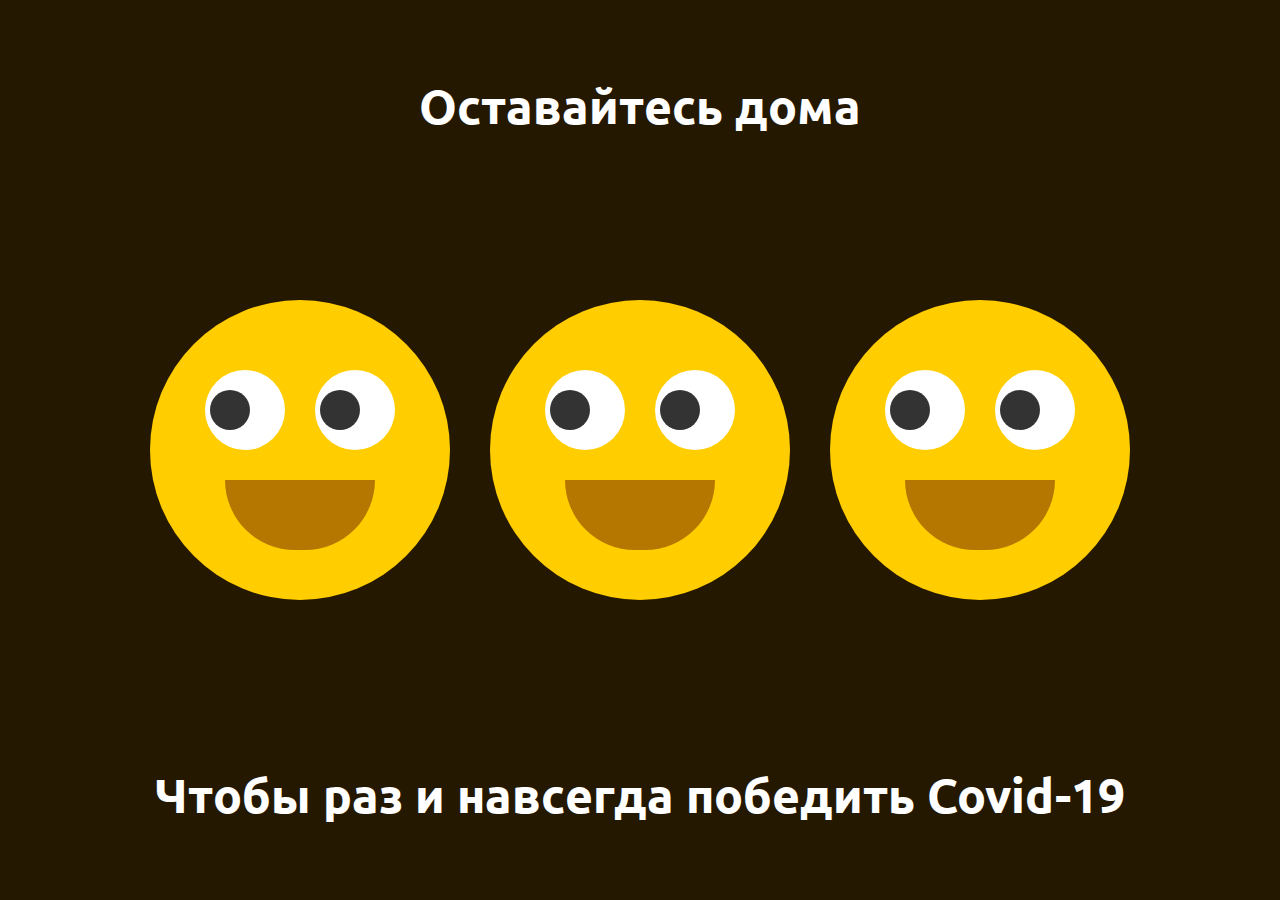
<file: eyes/index.html>
<!DOCTYPE html>
<html lang="en">
<head>
	<meta charset="UTF-8">
	<meta name="viewport" content="width=device-width, initial-scale=1.0">
	<link rel="stylesheet" href="style.css">
	<title>Document</title>
</head>
<body>
	<div class="container">
		<h2>Оставайтесь дома</h2>
		<div class="face">
			<div class="eyes">
				<span class="eye"></span>
				<span class="eye"></span>
			</div>
		</div>
		<div class="face">
			<div class="eyes">
				<span class="eye"></span>
				<span class="eye"></span>
			</div>
		</div>
		<div class="face">
			<div class="eyes">
				<span class="eye"></span>
				<span class="eye"></span>
			</div>
		</div>
		<h2>Чтобы раз и навсегда победить Covid-19</h2>
	</div>


	<script>
		document.querySelector("body").addEventListener('mousemove', eyeBall);
		function eyeBall() {
			const eye = document.querySelectorAll('.eye');
			eye.forEach( function(eye) {
				let x = (eye.getBoundingClientRect().left) + (eye.clientWidth / 2);
				let y = (eye.getBoundingClientRect().top) + (eye.clientHeight / 2);
				let radian = Math.atan2(event.pageX - x, event.pageY - y);
				let rot = (radian * (180 / Math.PI) * -1) + 270;
				eye.style.transform = `rotate(${rot}deg)`;
			});
		}
	</script>
</body>
</html>
</file>
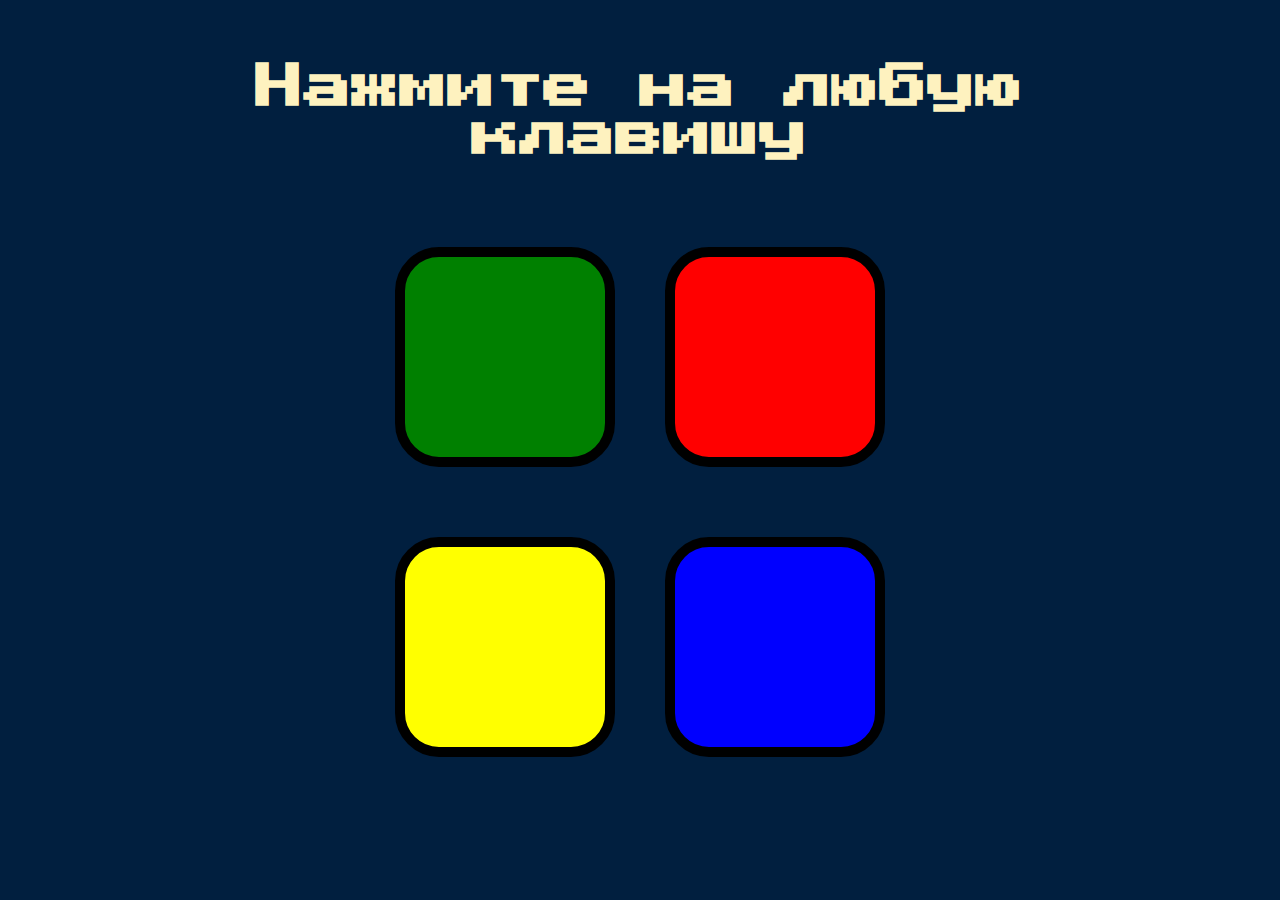
<file: game/index.html>
<!DOCTYPE html>
<html lang="en" dir="ltr">

<head>
  <meta charset="utf-8">
  <title>Simon</title>
  <link rel="stylesheet" href="https://cdnjs.cloudflare.com/ajax/libs/animate.css/4.0.0/animate.min.css">
  <link href="https://fonts.googleapis.com/css?family=Press+Start+2P" rel="stylesheet">
  <link rel="stylesheet" href="styles.css">
</head>

<body>
  <h1 id="level-title">Нажмите на любую клавишу</h1>
  <div class="container">
      <div class="row">
        <div type="button" id="green" class="btn green"></div>
        <div type="button" id="red" class="btn red"></div>
      </div>
      <div class="row">
        <div type="button" id="yellow" class="btn yellow"></div>
        <div type="button" id="blue" class="btn blue"></div>
      </div>
    </div>


</body>
<script src="https://ajax.googleapis.com/ajax/libs/jquery/3.5.1/jquery.min.js"></script>
<script src="main.js"></script>
</html>
</file>
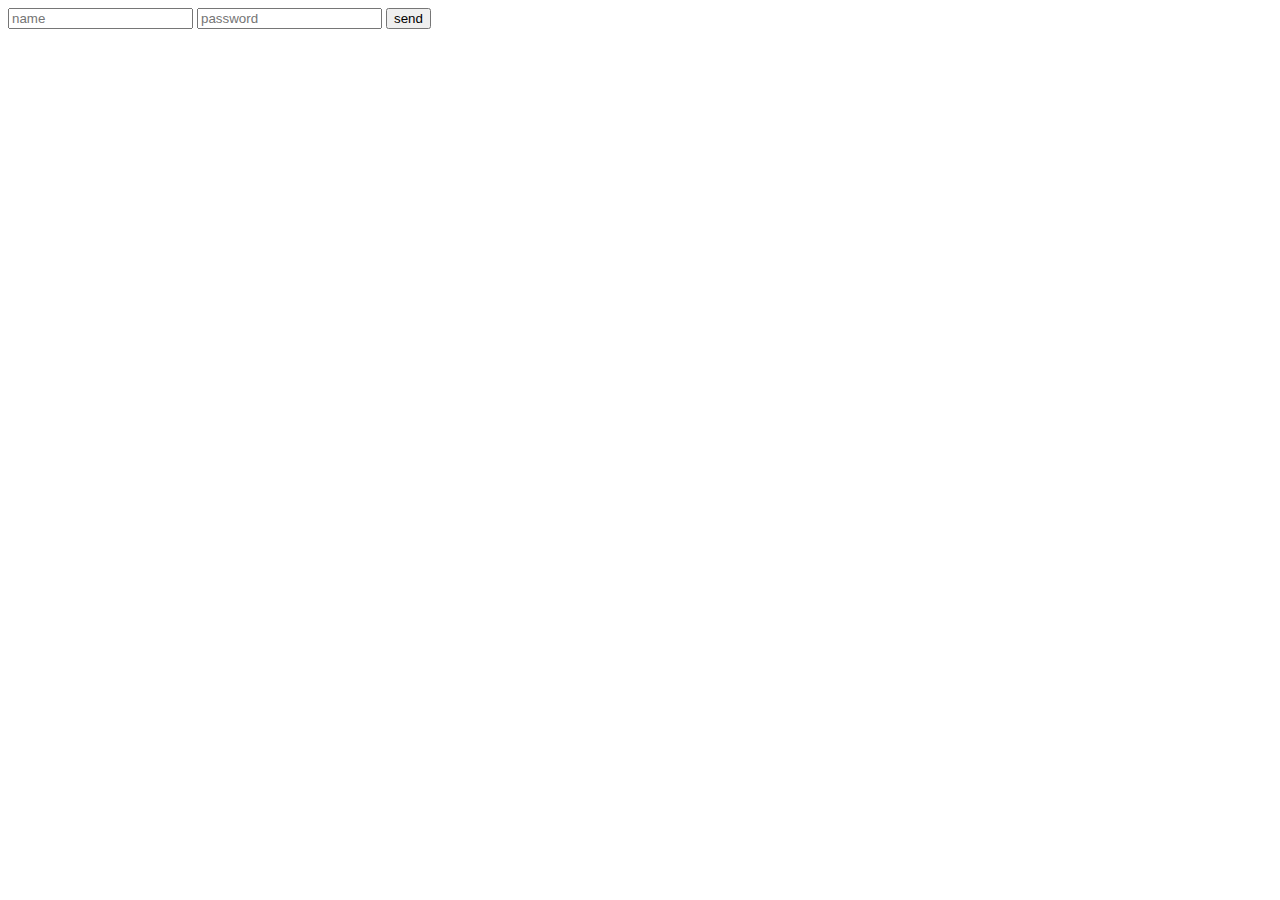
<file: lifeserver/index.html>
<!DOCTYPE html>
<html lang="en">
<head>
    <meta charset="UTF-8">
    <meta name="viewport" content="width=device-width, initial-scale=1.0">
    <title>Document</title>
</head>
<body>
    <form action="#">
        <input type="text" name="name" placeholder="name">
        <input type="password" name="password" placeholder="password">
        <button type="submit">send</button>
    </form>

    <script src="script.js"></script>
</body>
</html>
</file>
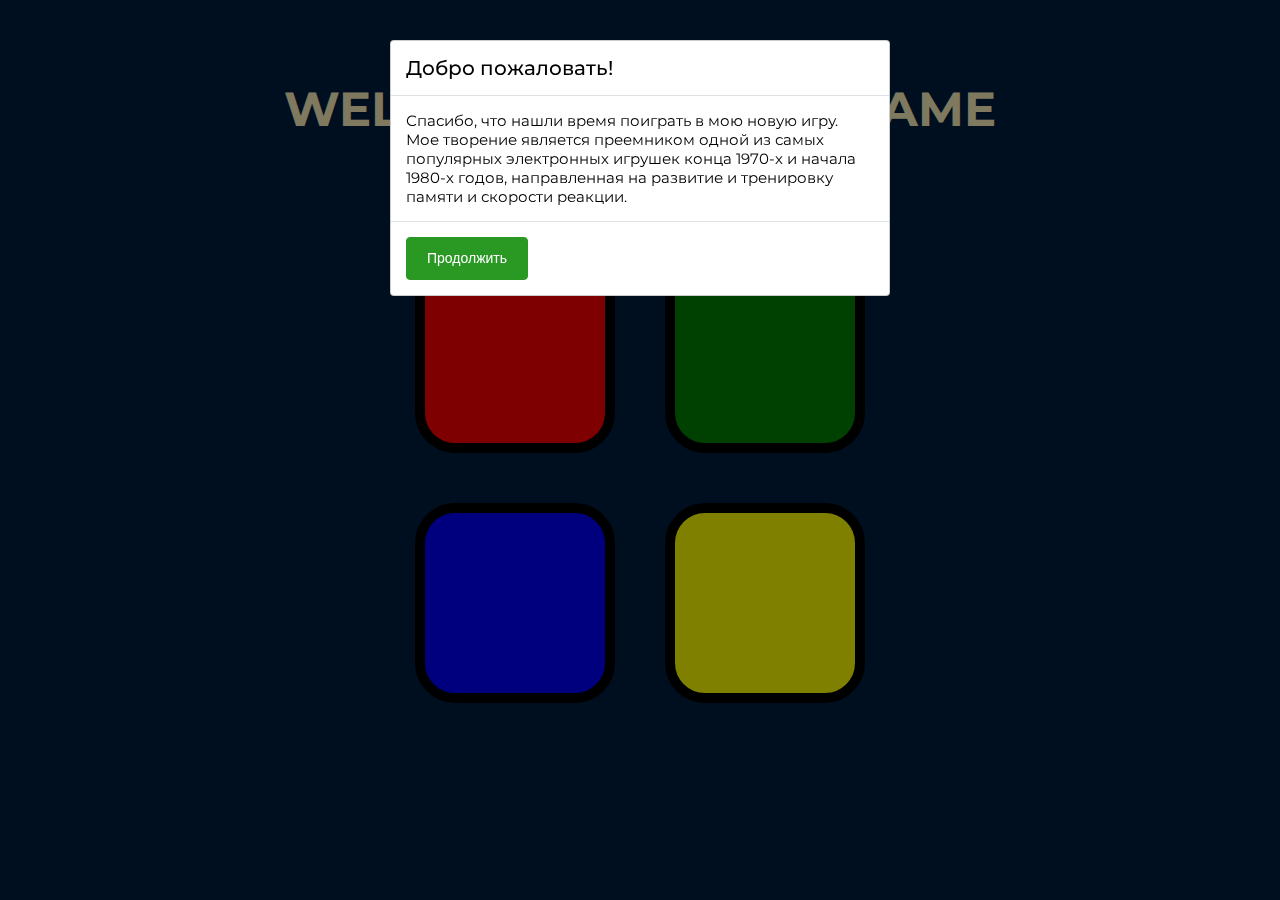
<file: popygGame/index.html>
<!DOCTYPE html>
<html lang="en" dir="ltr">

<head>
  <meta charset="utf-8">
  <title>Simon</title>
  <link rel="stylesheet" href="https://cdnjs.cloudflare.com/ajax/libs/animate.css/4.0.0/animate.min.css">
  <link rel="stylesheet" href="css/style.min.css">
</head>

<body>
  <body>
    <h1>WELCOME TO POPYG GAME</h1>
    <div class="container">
        <div class="wrapper">
            <div id="red" class="button red"></div>
            <div id="green" class="button green"></div>
            <div id="blue" class="button blue"></div>
            <div id="yellow" class="button yellow"></div>
        </div>
    </div>
    <div class="modal" data-modal-start>
        <div class="modal-dialog">
            <div class="modal-content">
                <div class="modal-header">
                    <div class="modal-title">
                        Добро пожаловать!
                    </div>
                </div>
                <div class="modal-body">
                    Спасибо, что нашли время поиграть в мою новую игру.
                    Мое творение является преемником одной из самых популярных электронных игрушек конца 1970-х и начала 1980-х годов, направленная на развитие и тренировку памяти и скорости реакции.
                </div>
                <div class="modal-footer">
                    <button class="btn-continue btn btn-success">Продолжить</button>
                </div>
            </div>
        </div>
    </div>

    <div class="modal" data-modal-end>
        <div class="modal-dialog">
            <div class="modal-content">
                <div class="modal-header">
                    <div class="modal-title">
                        Правила игры
                    </div>
                </div>
                <div class="modal-body">
                    После того, как вы нажмете кнопку <span>Начать игру</span> на одной из четырех кнопок сработает вспышка и соответсвующий ей звук. Вы должны на нее нажать. После сработает еще одна рандомная вспышка со звуком. Но сейчас вы должны нажать на предыдущую кнопку и на ту, что загорелась только что и так далее.
                    Задача игры — запомнить продемонстрированную последовательность вспышек и звуков.
                </div>
                <div class="modal-footer">
                    <button data-close class="btn btn-success">Начать игру</button>
                </div>
            </div>
        </div>
    </div>


</body>
    <script src="main.js"></script>
</html>
</file>
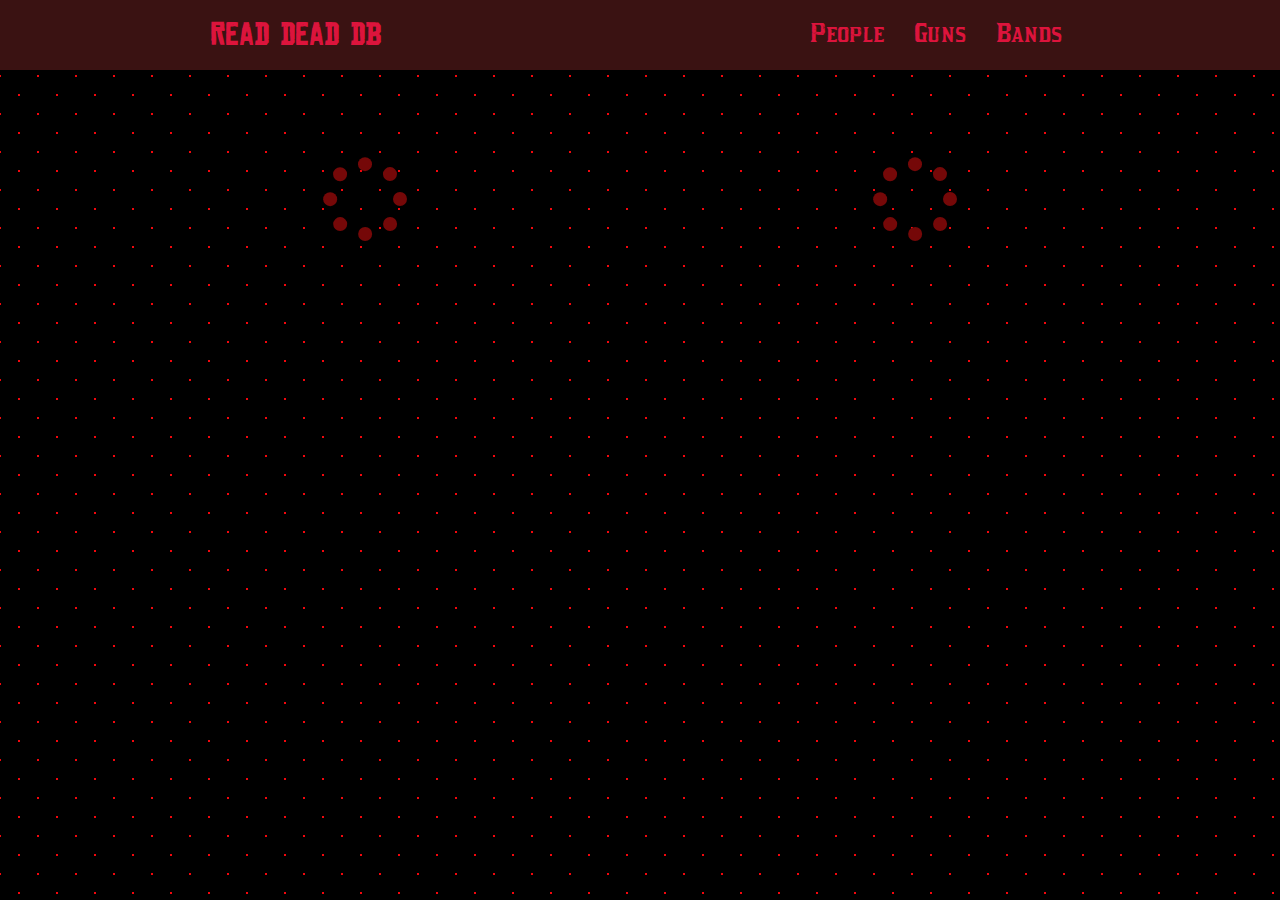
<file: rddb-v2/index.html>
<!doctype html><html lang="en"><head><meta charset="UTF-8"><meta name="viewport" content="width=device-width,initial-scale=1"><title>Read Dead DB</title><link href="main-7b13ae24.css" rel="stylesheet"></head><body><div id="root"></div><script src="main-7b13ae24.js"></script></body></html>
</file>
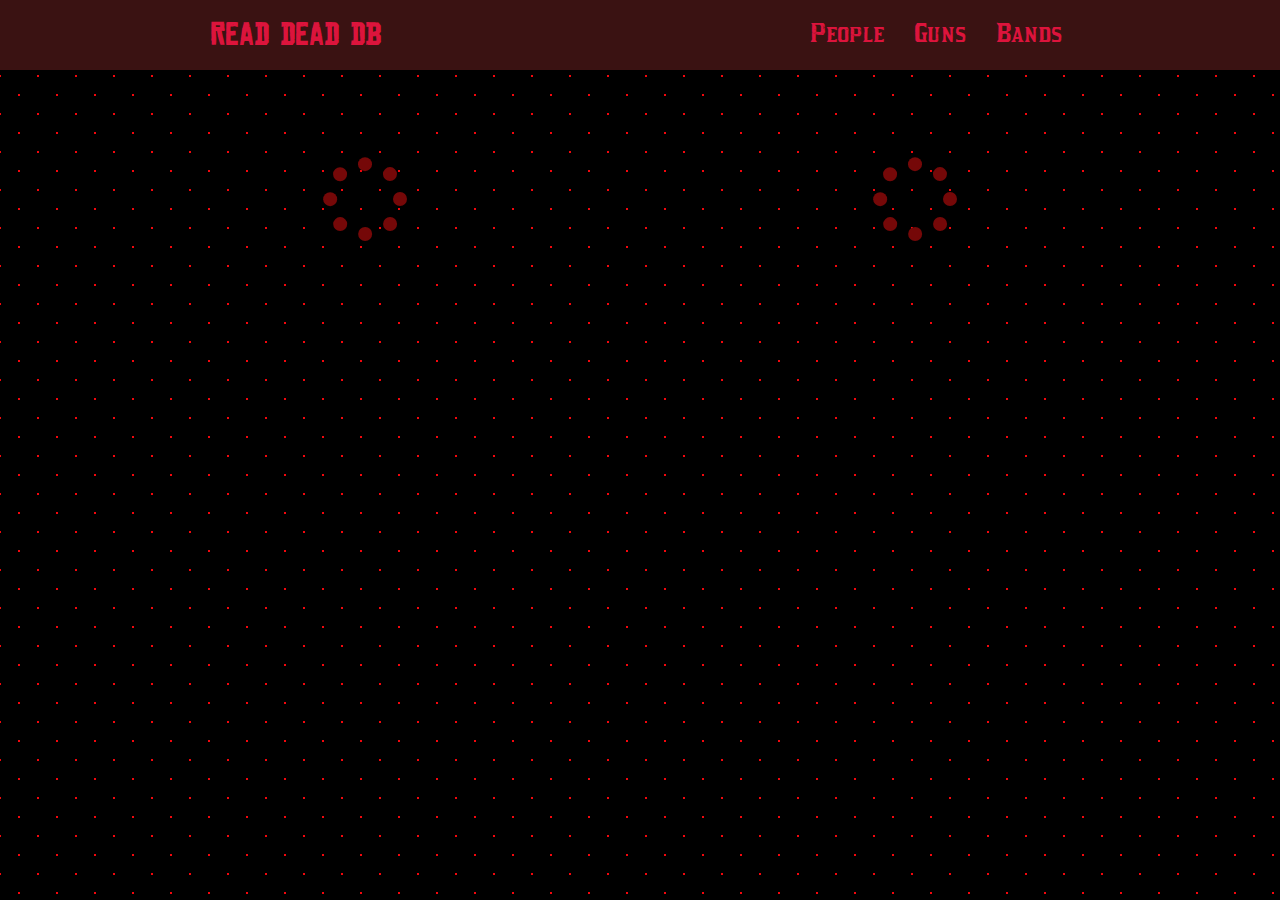
<file: rddbv3/index.html>
<!doctype html><html lang="en"><head><meta charset="UTF-8"><meta name="viewport" content="width=device-width,initial-scale=1"><title>Read Dead DB</title><link href="main-afdd906d.css" rel="stylesheet"></head><body><div id="root"></div><script src="main-afdd906d.js"></script></body></html>
</file>
<file: eyes/style.css>
@import url('https://fonts.googleapis.com/css2?family=Ubuntu:wght@500&display=swap');

* {
	margin: 0;
	padding: 0;
	box-sizing: border-box;
	font-family: 'Ubuntu', sans-serif;
}

body {
	display: flex;
	justify-content: center;
	align-items: center;
	min-height: 100vh;
	background: #251801;
	cursor: url(virus.png), pointer;
}

.container {
	position: relative;
	display: flex;
	justify-content: center;
	align-items: center;
	height: 100vh;
	width: 100%;
}

.container .face {
	position: relative;
	width: 300px;
	height: 300px;
	border-radius: 50%;
	background: #ffcd00;
	display: flex;
	justify-content: center;
	align-items: center;
	margin: 0 20px;
}

.container .face:hover {
	background: linear-gradient(180deg, #f44336, #f44336, #ffcd00);
}

.container .face:before {
	content: "";
	top: 180px;
	position: absolute;
	width: 150px;
	height: 70px;
	border-bottom-left-radius: 70px;
	border-bottom-right-radius: 70px;
	background: #b57700;
	transition: .5s;
}

.container .face:hover:before {
	top: 210px;
	width: 150px;
	height: 20px;
	border-bottom-left-radius: 0;
	border-bottom-right-radius: 0;
	background: #9d0b00;
}

.container .face .eyes {
	position: relative;
	top: -40px;
	display: flex;
	flex-wrap: wrap;
}

.container .face .eyes .eye {
	position: relative;
	width: 80px;
	height: 80px;
	display: block;
	margin: 0 15px;
	background: #fff;
	border-radius: 50%;
}

.container .face .eyes .eye:before {
	content: "";
	position: absolute;
	width: 40px;
	height: 40px;
	background: #333;
	border-radius: 50%;
	top: 50%;
	left: 25px;
	transform: translate(-50%, -50%);
}

.container h2 {
	position: absolute;
	top: 75px;
	font-size: 3em;
	color: #fff;
}

.container h2:last-child {
	position: absolute;
	top: auto;
	bottom: 75px;
	font-size: 3em;
	color: #fff;
}
</file>
<file: game/styles.css>
body {
  text-align: center;
  background-color: #011F3F;
}

#level-title {
  font-family: 'Press Start 2P', cursive;
  font-size: 3rem;
  margin:  5%;
  color: #FEF2BF;
}

.container {
  display: block;
  width: 50%;
  margin: auto;

}

.row{
  display: flex;
  justify-content: center;
  margin-bottom: 20px;
}

.btn {
  margin: 25px;
  height: 200px;
  width: 200px;
  border: 10px solid black;
  border-radius: 20%;
}

.game-over {
  background-color: red;
  opacity: 0.8;
}

.red {
  background-color: red;
}

.green {
  background-color: green;
}

.blue {
  background-color: blue;
}

.yellow {
  background-color: yellow;
}

.pressed {
  box-shadow: 0 0 20px white;
  background-color: grey;
}

@media (max-width: 1100px){
  #level-title{
    font-size: 2rem;
  }
  .btn{
    width: 150px;
    height: 150px;
  }
}

@media (max-width: 400px){
  #level-title{
    font-size: 1rem;
  }
  .btn{
    width: 80px;
    height: 80px;
  }
  .row{
    display: flex;
    flex-direction: column;
    margin-bottom: 20px;
  }
}
</file>
<file: rddb-v2/main-7b13ae24.css>
.header {
    display: flex;
    justify-content: space-around;
    align-items: center;
    position: sticky;
    top: 0;
    background-color: rgb(58, 18, 18);
    padding: 1em 0 1em;
}

.header-menu {
    display: flex;
    justify-content: space-around;
}

.header-menu li {
    list-style-type: none;
}

.header-menu li a {
    font-family: RDRLino;
    color: crimson;
    font-size: 1.5em;
    text-decoration: none;
    padding: 5px 15px;
}

.header-menu li a:hover,
.logo a:hover {
    background-color: rgba(71, 71, 71, 0.637);
    border-radius: 5px;
}

.logo a {
    padding: 7px;
    font-family: Redemption;
    font-size: 2em;
    text-decoration: none;
    color: crimson;   
}

.list {
    background-color: #fff;
    width: 350px;
    border-radius: 10px;
}

.list h2 {
    border-top-left-radius: inherit;
    border-top-right-radius: inherit;
    background-color: #bb293c;
    font-family: Redemption;
    letter-spacing: 2px;
    color: white;
    padding: 10px 20px;
    font-weight: bold;
}

.list ul {
    padding: 20px;
}

.list ul li {
    cursor: pointer;
    font-family: RDRLino;
    text-transform: uppercase;
    list-style: none;
    padding: 15px 5px;
    border-bottom: 1px solid rgba(0,0,0,0.1);
}

.list ul li:hover {
    background-color: rgba(0, 0, 0, 0.3);
    border-radius: 5px;
}

.list ul li:last-child {
    border-bottom: none;
}
@keyframes ldio-fxndvbcxiz {
    0% {
      opacity: 1;
      backface-visibility: hidden;
      transform: translateZ(0) scale(1.5,1.5);
    } 100% {
      opacity: 0;
      backface-visibility: hidden;
      transform: translateZ(0) scale(1,1);
    }
  }
  .ldio-fxndvbcxiz div > div {
    position: absolute;
    width: 14.16px;
    height: 14.16px;
    border-radius: 50%;
    background: #750808;
    animation: ldio-fxndvbcxiz 1s linear infinite;
  }.ldio-fxndvbcxiz div:nth-child(1) > div {
    left: 87px;
    top: 52px;
    animation-delay: -0.875s;
  }
  .ldio-fxndvbcxiz > div:nth-child(1) {
    transform: rotate(0deg);
    transform-origin: 94.08px 59.08px;
  }.ldio-fxndvbcxiz div:nth-child(2) > div {
    left: 77px;
    top: 77px;
    animation-delay: -0.75s;
  }
  .ldio-fxndvbcxiz > div:nth-child(2) {
    transform: rotate(45deg);
    transform-origin: 84.08px 84.08px;
  }.ldio-fxndvbcxiz div:nth-child(3) > div {
    left: 52px;
    top: 87px;
    animation-delay: -0.625s;
  }
  .ldio-fxndvbcxiz > div:nth-child(3) {
    transform: rotate(90deg);
    transform-origin: 59.08px 94.08px;
  }.ldio-fxndvbcxiz div:nth-child(4) > div {
    left: 27px;
    top: 77px;
    animation-delay: -0.5s;
  }
  .ldio-fxndvbcxiz > div:nth-child(4) {
    transform: rotate(135deg);
    transform-origin: 34.08px 84.08px;
  }.ldio-fxndvbcxiz div:nth-child(5) > div {
    left: 17px;
    top: 52px;
    animation-delay: -0.375s;
  }
  .ldio-fxndvbcxiz > div:nth-child(5) {
    transform: rotate(180deg);
    transform-origin: 24.08px 59.08px;
  }.ldio-fxndvbcxiz div:nth-child(6) > div {
    left: 27px;
    top: 27px;
    animation-delay: -0.25s;
  }
  .ldio-fxndvbcxiz > div:nth-child(6) {
    transform: rotate(225deg);
    transform-origin: 34.08px 34.08px;
  }.ldio-fxndvbcxiz div:nth-child(7) > div {
    left: 52px;
    top: 17px;
    animation-delay: -0.125s;
  }
  .ldio-fxndvbcxiz > div:nth-child(7) {
    transform: rotate(270deg);
    transform-origin: 59.08px 24.08px;
  }.ldio-fxndvbcxiz div:nth-child(8) > div {
    left: 77px;
    top: 27px;
    animation-delay: 0s;
  }
  .ldio-fxndvbcxiz > div:nth-child(8) {
    transform: rotate(315deg);
    transform-origin: 84.08px 34.08px;
  }
  .loadingio-spinner-spin-vk7dpoodkw9 {
    width: 118px;
    height: 118px;
    display: inline-block;
    overflow: hidden;
    background: none;
  }
  .ldio-fxndvbcxiz {
    width: 100%;
    height: 100%;
    position: relative;
    transform: translateZ(0) scale(1);
    backface-visibility: hidden;
    transform-origin: 0 0; /* see note above */
  }
  .ldio-fxndvbcxiz div { box-sizing: content-box; }
  
  div .center {
      margin: 20px auto 0;
  }
.people-details {
    display: flex;
    justify-content: space-between;
    border-radius: 10px;
    background-color: #fff;
}

.people-details-list {
    padding: 15px;
    list-style-type: none;
}

.people-details-list li {
    padding: 15px 5px;
    border-bottom: 1px solid rgba(0, 0, 0, 0.1);
    font-family: RDRLino;
    text-transform: uppercase;
}

.people-details .coverImage {
    width: 250px;
    padding: 15px;
}

.people-details .coverImage img {
    max-width: 100%;
    border-radius: 10px;
}

.people-details-list li:last-child {
    border-bottom: none;
}


.accordion {
    max-width: 240px;
    font-size: 15px;
    text-transform: none;
}

.accordion .contentBx {
    position: relative;
}

.accordion .contentBx .label {
    cursor: pointer;
    padding: 10px;
    background-color: rgb(58, 18, 18);
    color: white;
    position: relative;
}

.accordion .contentBx .label::after {
    content: '+';
    font-weight: bold;
    position: absolute;
    right: 20px;
    top: 50%;
    transform: translateY(-50%);
    font-size: 1.5em;
}

.accordion .contentBx.active .label::after {
    content: '-';
}

.accordion .contentBx .content {
    cursor: default;
    position: relative;
    height: 0;
    overflow: hidden;
    overflow-y: scroll;
    transition: .3s;
}

.accordion .contentBx.active .content {
    height: 100px;
    padding: 10px;
}
.container {
    display: flex;
    max-width: 1100px;
    margin: 0 auto;
    justify-content: space-between;
    align-items: center;
    margin-top: 50px;
}
@font-face {
	font-family: 'Redemption';
	src: url(images/Redemption.eot);
	src: url(images/Redemption.woff) format('woff'), url(images/Redemption.ttf) format('truetype'), url(images/Redemption.svg) format('svg');
	font-weight: normal;
	font-style: normal;
}

@font-face {
	font-family: 'RDRLino';
	src: url(images/RDRLino-Regular.ttf);
	font-weight: normal;
	font-style: normal;
}
* {
    margin: 0;
    padding: 0;
    box-sizing: border-box;
}

body {
	background-color: #000000;
	background-image:  radial-gradient(#f3070d 0.9500000000000001px, transparent 0.9500000000000001px), radial-gradient(#f3070d 0.9500000000000001px, #000000 0.9500000000000001px);
	background-size: 38px 38px;
	background-position: 0 0,19px 19px;
}
.alert {
    color: crimson;
    font-family: Redemption;
    text-align: center;
    font-size: 30px;
    margin-top: 1em;
}
</file>
<file: rddbv3/main-afdd906d.css>
.header {
    display: flex;
    justify-content: space-around;
    align-items: center;
    position: sticky;
    top: 0;
    background-color: rgb(58, 18, 18);
    padding: 1em 0 1em;
}

.header-menu {
    display: flex;
    justify-content: space-around;
}

.header-menu li {
    list-style-type: none;
}

.header-menu li a {
    font-family: RDRLino;
    color: crimson;
    font-size: 1.5em;
    text-decoration: none;
    padding: 5px 15px;
}

.header-menu li a:hover,
.logo a:hover {
    background-color: rgba(71, 71, 71, 0.637);
    border-radius: 5px;
}

.logo a {
    padding: 7px;
    font-family: Redemption;
    font-size: 2em;
    text-decoration: none;
    color: crimson;   
}

@media (max-width: 500px) {
    .header .logo a {
        font-size: 1.6em;
    }
    .header-menu li a {
        font-size: 1.1em;
    }
}

@media (max-width: 380px) {
    .header .logo a {
        font-size: 1.3em;
    }
    .header-menu li a {
        font-size: 1em;
        padding-right: 0;
    }
}



.list {
    background-color: #fff;
    width: 350px;
    border-radius: 10px;
}

.list h2 {
    border-top-left-radius: inherit;
    border-top-right-radius: inherit;
    background-color: #bb293c;
    font-family: Redemption;
    letter-spacing: 2px;
    color: white;
    padding: 10px 20px;
    font-weight: bold;
}

.list ul {
    padding: 20px;
}

.list ul li {
    cursor: pointer;
    font-family: RDRLino;
    text-transform: uppercase;
    list-style: none;
    padding: 15px 5px;
    border-bottom: 1px solid rgba(0,0,0,0.1);
}

.list ul li:hover {
    background-color: rgba(0, 0, 0, 0.3);
    border-radius: 5px;
}

.list ul li:last-child {
    border-bottom: none;
}

@media (max-width: 953px) {
    .list {
        width: 80%;
        margin-bottom: 2em;
    }
}

@media (max-width: 380px) {
    .list {
        width: 100%;
    }
}
@keyframes ldio-fxndvbcxiz {
    0% {
      opacity: 1;
      backface-visibility: hidden;
      transform: translateZ(0) scale(1.5,1.5);
    } 100% {
      opacity: 0;
      backface-visibility: hidden;
      transform: translateZ(0) scale(1,1);
    }
  }
  .ldio-fxndvbcxiz div > div {
    position: absolute;
    width: 14.16px;
    height: 14.16px;
    border-radius: 50%;
    background: #750808;
    animation: ldio-fxndvbcxiz 1s linear infinite;
  }.ldio-fxndvbcxiz div:nth-child(1) > div {
    left: 87px;
    top: 52px;
    animation-delay: -0.875s;
  }
  .ldio-fxndvbcxiz > div:nth-child(1) {
    transform: rotate(0deg);
    transform-origin: 94.08px 59.08px;
  }.ldio-fxndvbcxiz div:nth-child(2) > div {
    left: 77px;
    top: 77px;
    animation-delay: -0.75s;
  }
  .ldio-fxndvbcxiz > div:nth-child(2) {
    transform: rotate(45deg);
    transform-origin: 84.08px 84.08px;
  }.ldio-fxndvbcxiz div:nth-child(3) > div {
    left: 52px;
    top: 87px;
    animation-delay: -0.625s;
  }
  .ldio-fxndvbcxiz > div:nth-child(3) {
    transform: rotate(90deg);
    transform-origin: 59.08px 94.08px;
  }.ldio-fxndvbcxiz div:nth-child(4) > div {
    left: 27px;
    top: 77px;
    animation-delay: -0.5s;
  }
  .ldio-fxndvbcxiz > div:nth-child(4) {
    transform: rotate(135deg);
    transform-origin: 34.08px 84.08px;
  }.ldio-fxndvbcxiz div:nth-child(5) > div {
    left: 17px;
    top: 52px;
    animation-delay: -0.375s;
  }
  .ldio-fxndvbcxiz > div:nth-child(5) {
    transform: rotate(180deg);
    transform-origin: 24.08px 59.08px;
  }.ldio-fxndvbcxiz div:nth-child(6) > div {
    left: 27px;
    top: 27px;
    animation-delay: -0.25s;
  }
  .ldio-fxndvbcxiz > div:nth-child(6) {
    transform: rotate(225deg);
    transform-origin: 34.08px 34.08px;
  }.ldio-fxndvbcxiz div:nth-child(7) > div {
    left: 52px;
    top: 17px;
    animation-delay: -0.125s;
  }
  .ldio-fxndvbcxiz > div:nth-child(7) {
    transform: rotate(270deg);
    transform-origin: 59.08px 24.08px;
  }.ldio-fxndvbcxiz div:nth-child(8) > div {
    left: 77px;
    top: 27px;
    animation-delay: 0s;
  }
  .ldio-fxndvbcxiz > div:nth-child(8) {
    transform: rotate(315deg);
    transform-origin: 84.08px 34.08px;
  }
  .loadingio-spinner-spin-vk7dpoodkw9 {
    width: 118px;
    height: 118px;
    display: inline-block;
    overflow: hidden;
    background: none;
  }
  .ldio-fxndvbcxiz {
    width: 100%;
    height: 100%;
    position: relative;
    transform: translateZ(0) scale(1);
    backface-visibility: hidden;
    transform-origin: 0 0; /* see note above */
  }
  .ldio-fxndvbcxiz div { box-sizing: content-box; }
  
  div .center {
      margin: 20px auto 0;
  }
.people-details {
    display: flex;
    justify-content: space-between;
    border-radius: 10px;
    background-color: #fff;
}

.people-details-list {
    padding: 15px;
    list-style-type: none;
}

.people-details-list li {
    padding: 15px 5px;
    border-bottom: 1px solid rgba(0, 0, 0, 0.1);
    font-family: RDRLino;
    text-transform: uppercase;
}

.people-details .coverImage {
    width: 250px;
    padding: 15px;
}

.people-details .coverImage img {
    max-width: 100%;
    border-radius: 10px;
}

.people-details-list li:last-child {
    border-bottom: none;
}


.accordion {
    max-width: 240px;
    font-size: 15px;
    text-transform: none;
}

.accordion .contentBx {
    position: relative;
}

.accordion .contentBx .label {
    cursor: pointer;
    padding: 10px;
    background-color: rgb(58, 18, 18);
    color: white;
    position: relative;
}

.accordion .contentBx .label::after {
    content: '+';
    font-weight: bold;
    position: absolute;
    right: 20px;
    top: 50%;
    transform: translateY(-50%);
    font-size: 1.5em;
}

.accordion .contentBx.active .label::after {
    content: '-';
}

.accordion .contentBx .content {
    cursor: default;
    position: relative;
    height: 0;
    overflow: hidden;
    overflow-y: scroll;
    transition: .3s;
}

.accordion .contentBx.active .content {
    height: 100px;
    padding: 10px;
}

@media (max-width: 953px) {
    .people-details {
        width: 80%;
        justify-content: space-around;
    }
}

@media (max-width: 619px) {
    .people-details-list {
        padding-right: 0;
    }
}

@media (max-width: 500px) {
    .people-details {
        flex-wrap: wrap;
    }
}

@media (max-width: 380px) {
    .people-details {
        width: 100%;
    }
}
.container {
    display: flex;
    max-width: 1100px;
    margin: 0 auto;
    justify-content: space-between;
    align-items: center;
    margin-top: 50px;
    flex-wrap: wrap;
}

@media (max-width: 1115px) {
    .container {
        padding: 0 20px 0;
    }
}

@media (max-width: 953px) {
    .container {
        padding: 0 40px 0;
        justify-content: center;
    }
}

@media (max-width: 619px) {
    .container {
        font-size: 14px;
    }
}

@media (max-width: 380px) {
    .container {
        padding: 0 20px 0;
    }
}
@font-face {
	font-family: 'Redemption';
	src: url(images/Redemption.eot);
	src: url(images/Redemption.woff) format('woff'), url(images/Redemption.ttf) format('truetype'), url(images/Redemption.svg) format('svg');
	font-weight: normal;
	font-style: normal;
}

@font-face {
	font-family: 'RDRLino';
	src: url(images/RDRLino-Regular.ttf);
	font-weight: normal;
	font-style: normal;
}
* {
    margin: 0;
    padding: 0;
    box-sizing: border-box;
}

body {
	background-color: #000000;
	background-image:  radial-gradient(#f3070d 0.9500000000000001px, transparent 0.9500000000000001px), radial-gradient(#f3070d 0.9500000000000001px, #000000 0.9500000000000001px);
	background-size: 38px 38px;
	background-position: 0 0,19px 19px;
}
.alert {
    color: crimson;
    font-family: Redemption;
    text-align: center;
    font-size: 30px;
    margin-top: 1em;
}
</file>
<file: popygGame/css/style.min.css>
@import url("https://fonts.googleapis.com/css2?family=Montserrat:wght@300;400;500;600;700&display=swap");*{margin:0;padding:0;-webkit-box-sizing:border-box;box-sizing:border-box}body{background-color:#011F3F}h1{margin-top:80px;font-family:'Montserrat', sans-serif;font-size:3rem;color:#FEF2BF;text-align:center}.container{max-width:600px;margin:10vh auto;position:relative}.wrapper{display:-webkit-box;display:-ms-flexbox;display:flex;-webkit-box-pack:center;-ms-flex-pack:center;justify-content:center;-ms-flex-wrap:wrap;flex-wrap:wrap}.button{position:relative;top:50%}.button{margin:25px;height:200px;width:200px;border:10px solid black;border-radius:20%}.red{background-color:red}.green{background-color:green}.blue{background-color:blue}.yellow{background-color:yellow}.modal{font-family:'Montserrat', sans-serif;position:fixed;top:0;left:0;z-index:1050;display:none;width:100%;height:100%;overflow:hidden;background-color:rgba(0,0,0,0.5)}.modal-dialog{max-width:500px;margin:40px auto}.modal-content{position:relative;width:100%;background-color:#fff;border:1px solid rgba(0,0,0,0.2);border-radius:4px;max-height:80vh;overflow-y:auto}.modal-content .close{position:absolute;top:10px;right:14px;font-size:30px;color:#000;opacity:.5;font-weight:700;border:none;background-color:transparent;cursor:pointer}.modal-header,.modal-body{padding:15px;border-bottom:1px solid #dee2e6}.modal-title{font-weight:500;font-size:20px}.modal-body{font-size:15px;font-weight:400}.modal-body span{color:#2a9924}.modal-footer{padding:15px}.btn{display:inline-block;padding:10px 20px;border:1px solid #025fff;background-color:transparent;border-radius:4px;cursor:pointer;color:#343a40;font-weight:400;text-align:center;vertical-align:middle;font-size:14px;line-height:1.5;-webkit-transition:all 0.2s;transition:all 0.2s}.btn:hover{background-color:#357fff;color:white}.btn-primary{background-color:#025fff;border-color:#025fff;color:white}.btn-primary:hover{background-color:#004cce}.btn-success{background-color:#2a9924;border-color:#2a9924;color:white}.btn-success:hover{background-color:#1f701a}.btn-danger{background-color:#ea2e41;border-color:#ea2e41;color:white}.btn-danger:hover{background-color:#d01528}.btn-warning{background-color:#ffc907;border-color:#ffc907;color:white}.btn-warning:hover{background-color:#d3a500}.btn-dark{background-color:#343a40;border-color:#343a40;color:white}.btn-dark:hover{background-color:#1d2124}.btn-outline-primary{border-color:#025fff;color:#025fff}.btn-outline-primary:hover{background-color:#025fff}.btn-outline-success{border-color:#2a9924;color:#2a9924}.btn-outline-success:hover{background-color:#2a9924}.btn-outline-danger{border-color:#ea2e41;color:#ea2e41}.btn-outline-danger:hover{background-color:#ea2e41}.btn-outline-warning{border-color:#ffc907;color:#ffc907}.btn-outline-warning:hover{background-color:#ffc907}.btn-outline-dark{border-color:#343a40;color:#343a40}.btn-outline-dark:hover{background-color:#343a40}.btn-block{display:block;width:100%}[data-modal-start]{display:block}audio{background-color:red}.pressed{-webkit-box-shadow:0 0 20px white;box-shadow:0 0 20px white;background-color:grey}.game-over{background-color:red;opacity:0.8}
/*# sourceMappingURL=style.min.css.map */
</file>
